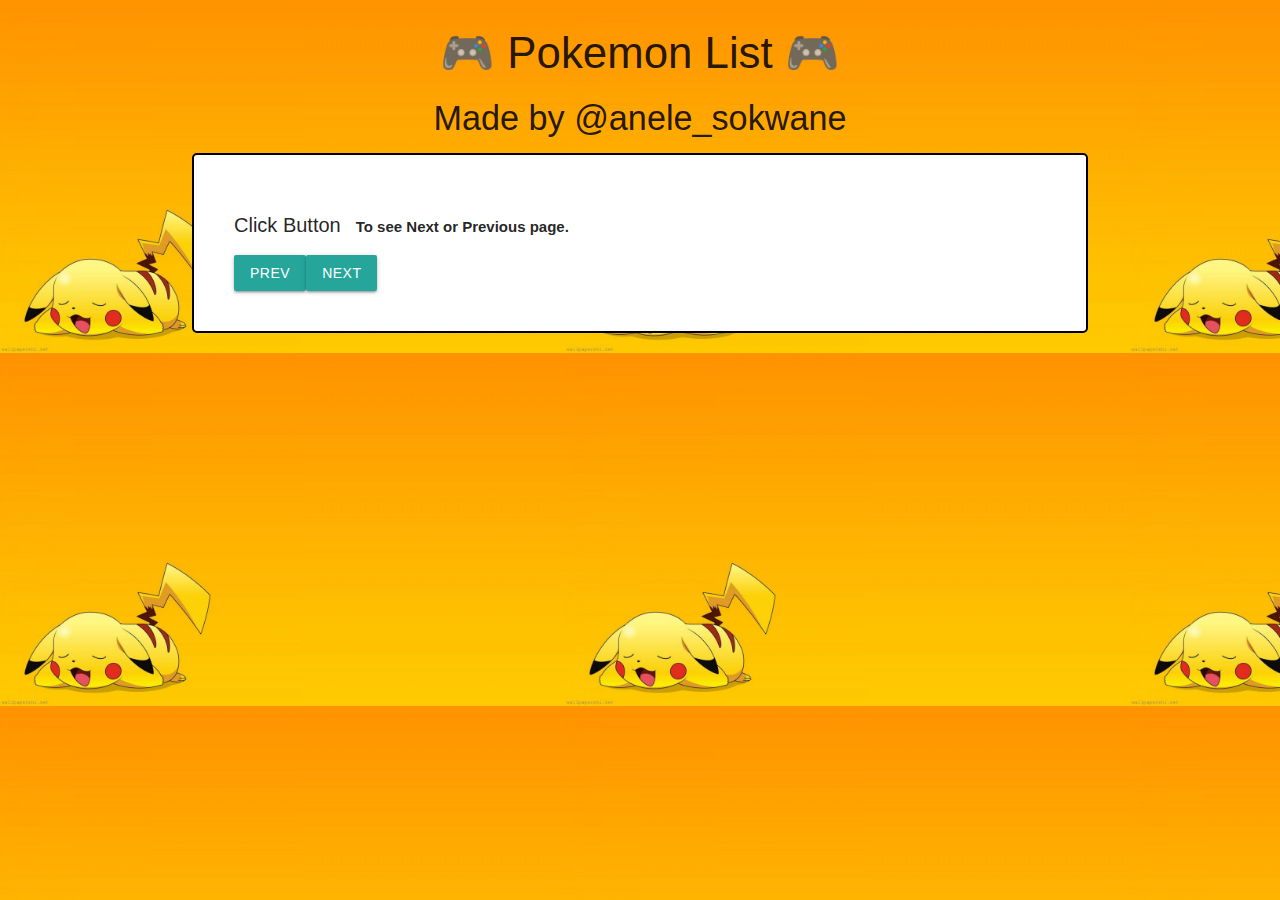
<file: index.html>
<!DOCTYPE html>
<html lang="en">
<head>
    <meta charset="UTF-8">
    <meta name="viewport" content="width=device-width, initial-scale=1.0">
    <link rel="stylesheet" href="https://www.fontawesome.com/releases/v5.10.0/css/duotone.css" integrity="sha384-R3QzTxyukP03CMqKFe0ssp5wUvBPEyy9ZspCB+Y01fEjhMwcXixTyeot+S40+AjZ" crossorigin="anonymous"/>
    <link href="https://fonts.googleapis.com/css2?family=Press+Start+2P&display=swap" rel="stylesheet">
    <title>Pokemon!</title>
    <link rel ="icon" type ="image/png" href ="pokemon.png">
    <link rel="stylesheet" href="style.css">
    <link
      rel="stylesheet"
      href="https://cdnjs.cloudflare.com/ajax/libs/materialize/1.0.0/css/materialize.min.css"
    />
</head>
<body>
    <center>
    <h3 p class="head">🎮  Pokemon List 🎮 </h3>
    <h4 class="hi">Made by @anele_sokwane</h4>
    </center>
    <ul id="pokemonli">
    </ul>
    <div class="row">
      <div
        class="col s12 m5"
        id="card-container"
        style="text-align: left;"
      ></div>
    <div class="container">
        <p><span>Click Button</span><b>To see Next or Previous page.</b></p>
      </div>
    <script src="https://cdnjs.cloudflare.com/ajax/libs/materialize/1.0.0/js/materialize.min.js"></script>
    <script src="style.js"></script>
</body>
</html>
</file>
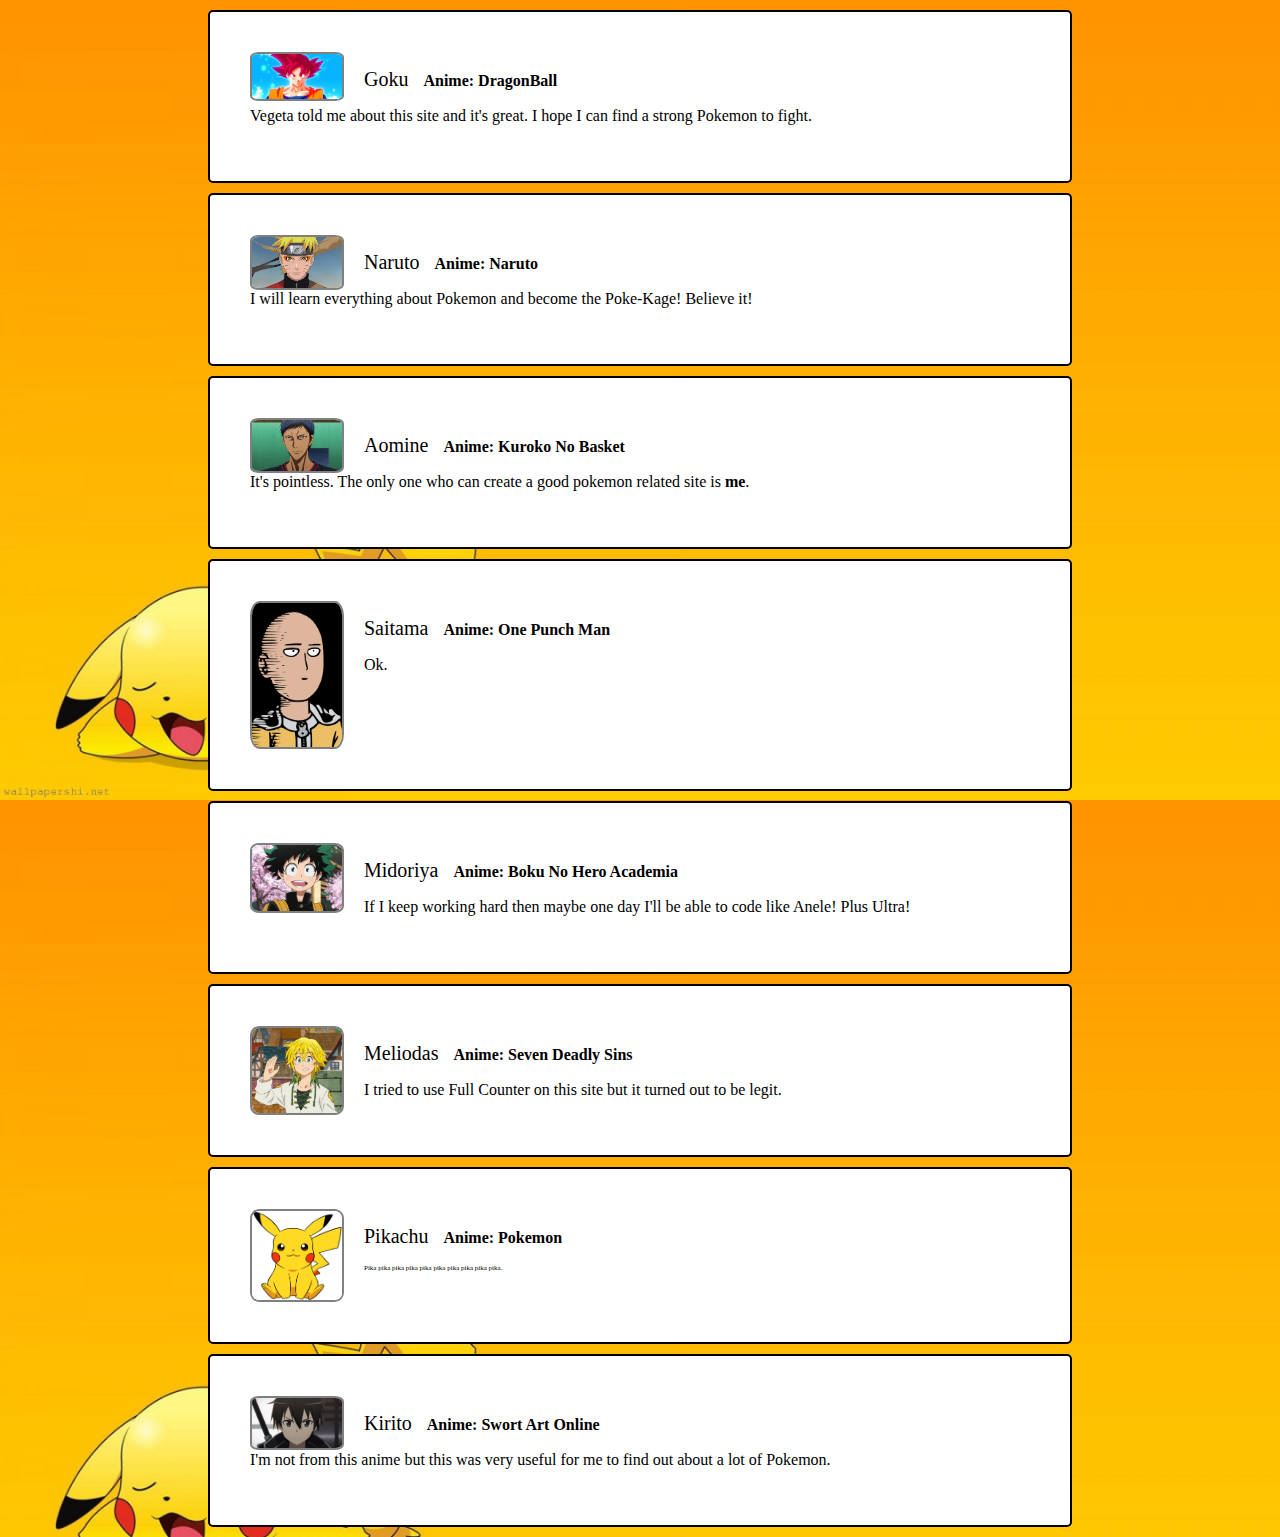
<file: reviews.html>
<!DOCTYPE html>
<html lang="en">
<head>
    <meta charset="UTF-8">
    <meta name="viewport" content="width=device-width, initial-scale=1.0">
    <title>Reviews</title>
    <link rel ="icon" type ="image/png" href ="pokemon.png">
    <link rel="stylesheet" href="style.css">
</head>
<body>
    <div class="container">
        <img src="super-saiyan-god-goku-header.jpg" alt="Avatar" style="width:90px">
        <p><span>Goku</span><b>Anime: DragonBall</b></p>
        <p class="kik">Vegeta told me about this site and it's great. I hope I can find a strong Pokemon to fight.</p>
      </div>
      <div class="container">
      <img src="naruto_movie-lionsgate.jpg" alt="Avatar" style="width:90px">
        <p><span>Naruto</span><b>Anime: Naruto</b></p>
        <p class="kik">I will learn everything about Pokemon and become the Poke-Kage! Believe it!</p>
      </div>
      <div class="container">
        <img src="Daiki_Aomine_anime.png" alt="Avatar" style="width:90px">
          <p><span>Aomine</span><b>Anime: Kuroko No Basket</b></p>
          <p class="kik">It's pointless. The only one who can create a good pokemon related site is <b>me</b>.</p>
        </div>
        <div class="container">
            <img src="e827af6fc27e84d4fce3636179f27c99.png" alt="Avatar" style="width:90px">
              <p><span>Saitama</span><b>Anime: One Punch Man</b></p>
              <p class="kik">Ok.</p>
            </div>
            <div class="container">
                <img src="Izuku_Midoriya.png" alt="Avatar" style="width:90px">
                  <p><span>Midoriya</span><b>Anime: Boku No Hero Academia</b></p>
                  <p class="kik">If I keep working hard then maybe one day I'll be able to code like Anele! Plus Ultra!</p>
                </div>
                <div class="container">
                    <img src="meliodas.jpg" alt="Avatar" style="width:90px">
                      <p><span>Meliodas</span><b>Anime: Seven Deadly Sins</b></p>
                      <p class="kik">I tried to use Full Counter on this site but it turned out to be legit.</p>
                    </div>
                    <div class="container">
                      <img src="Pikachu.png" alt="Avatar" style="width:90px">
                      <p><span>Pikachu</span><b>Anime: Pokemon</b></p>
                      <p class="txt">Pika pika pika pika pika pika pika pika pika pika.</p>
                    </div>
                    <div class="container">
                      <img src="2376368-640px_kirito.png" alt="Avatar" style="width:90px">
                      <p><span>Kirito</span><b>Anime: Swort Art Online</b></p>
                      <p class="kik">I'm not from this anime but this was very useful for me to find out about a lot of Pokemon.</p>
                    </div>
</body>
</html>
</file>
<file: style.css>
h1.head{
    font-size: 3.7em;
    font-weight: bold;
    text-align: center;
    font-style: italic;
    font-family: 'Press Start 2P', cursive;
}
h3.hi{
    font-size: 1.7em;
    font-weight: bolder;
    text-align: center;
    font-style: italic;
    font-family: 'Press Start 2P', cursive;
}
body{
    background-image: url(pokemon.jpg);
    background-size: contain;
}
.pokestyle{
    list-style: none;
    text-align: center;
    padding: 7px;
    font-size: medium;
    font-style: italic;
    text-shadow: black;
    text-decoration: none;
    font-family: 'Press Start 2P', cursive;
   }

   .btn1{
     height: 80px;
     border-radius: 50%;
     position: absolute;
     color: rgb(84, 84, 98);
     font-family: 'Press Start 2P', cursive;
   }

   .btn2{
    margin-left: 91%;
    height: 80px;
     border-radius: 50%;
     position: absolute;
     color: rgb(84, 84, 98);
     font-family: 'Press Start 2P', cursive;
   }

   .btn1:hover{
       color: black;
       cursor: pointer;
   }

   .btn2:hover{
       color: black;
       cursor: pointer;
   }

   .container {
    border: 2px solid black;
    background-color: white;
    border-radius: 5px;
    padding: 40px;
    margin: 10px 200px;
  }
  .container .txt{
      font-size: 7px;
      font-family: 'Press Start 2P', cursive;
  }
  
  .container::after {
    content: "";
    clear: both;
    display: table;
  }
  
  .container img {
    float: left;
    margin-right: 20px;
    border-radius: 10%;
    border: 2px solid grey;
  }
  
  .container span {
    font-size: 20px;
    margin-right: 15px;
  }
  
  @media (max-width: 100px) {
    .container {
        text-align: center;
    }
    .container img {
        margin: auto;
        float: none;
        display: block;
    }
  }

  .btn3{
      margin-left: 45%;
      color: white;
      font-weight: bolder;
  }
  .btn3:hover{
      color: black;
      cursor: pointer;
  }

 .button{
   color: white;
 }
</file>
